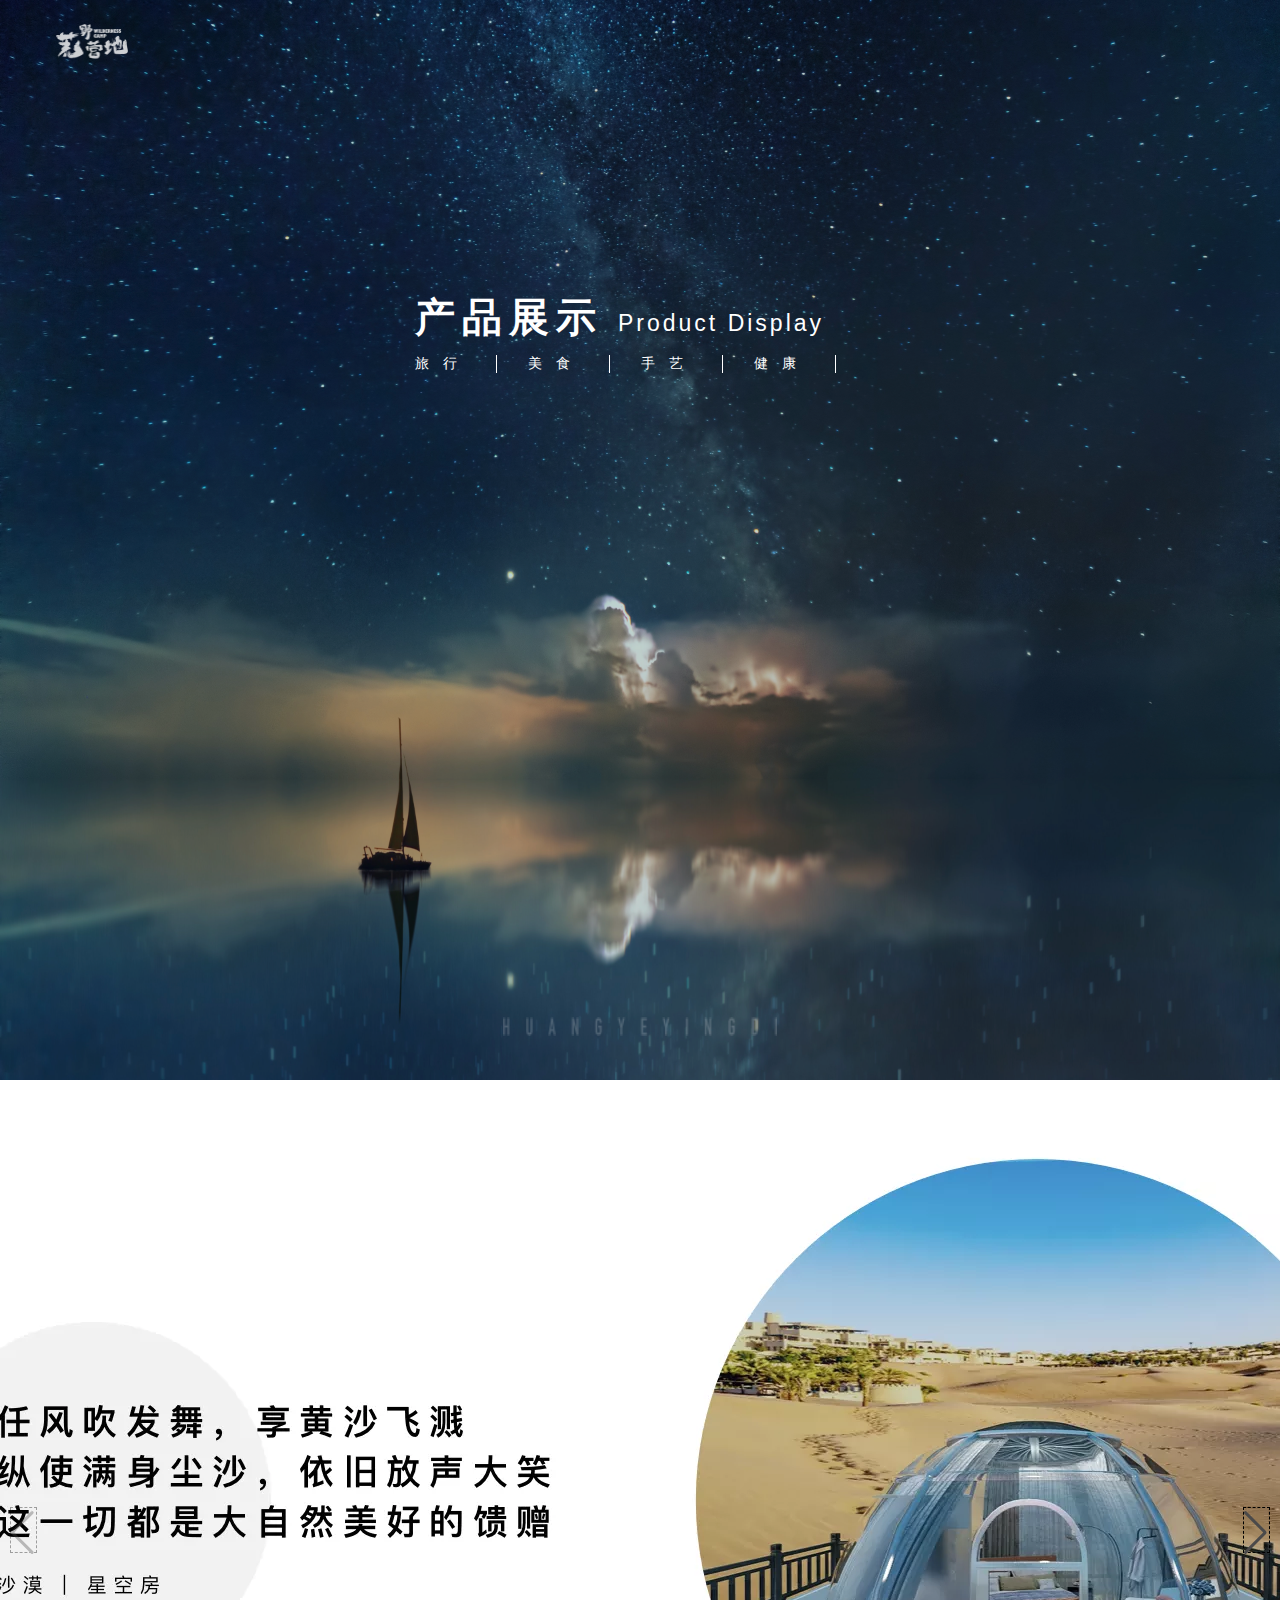
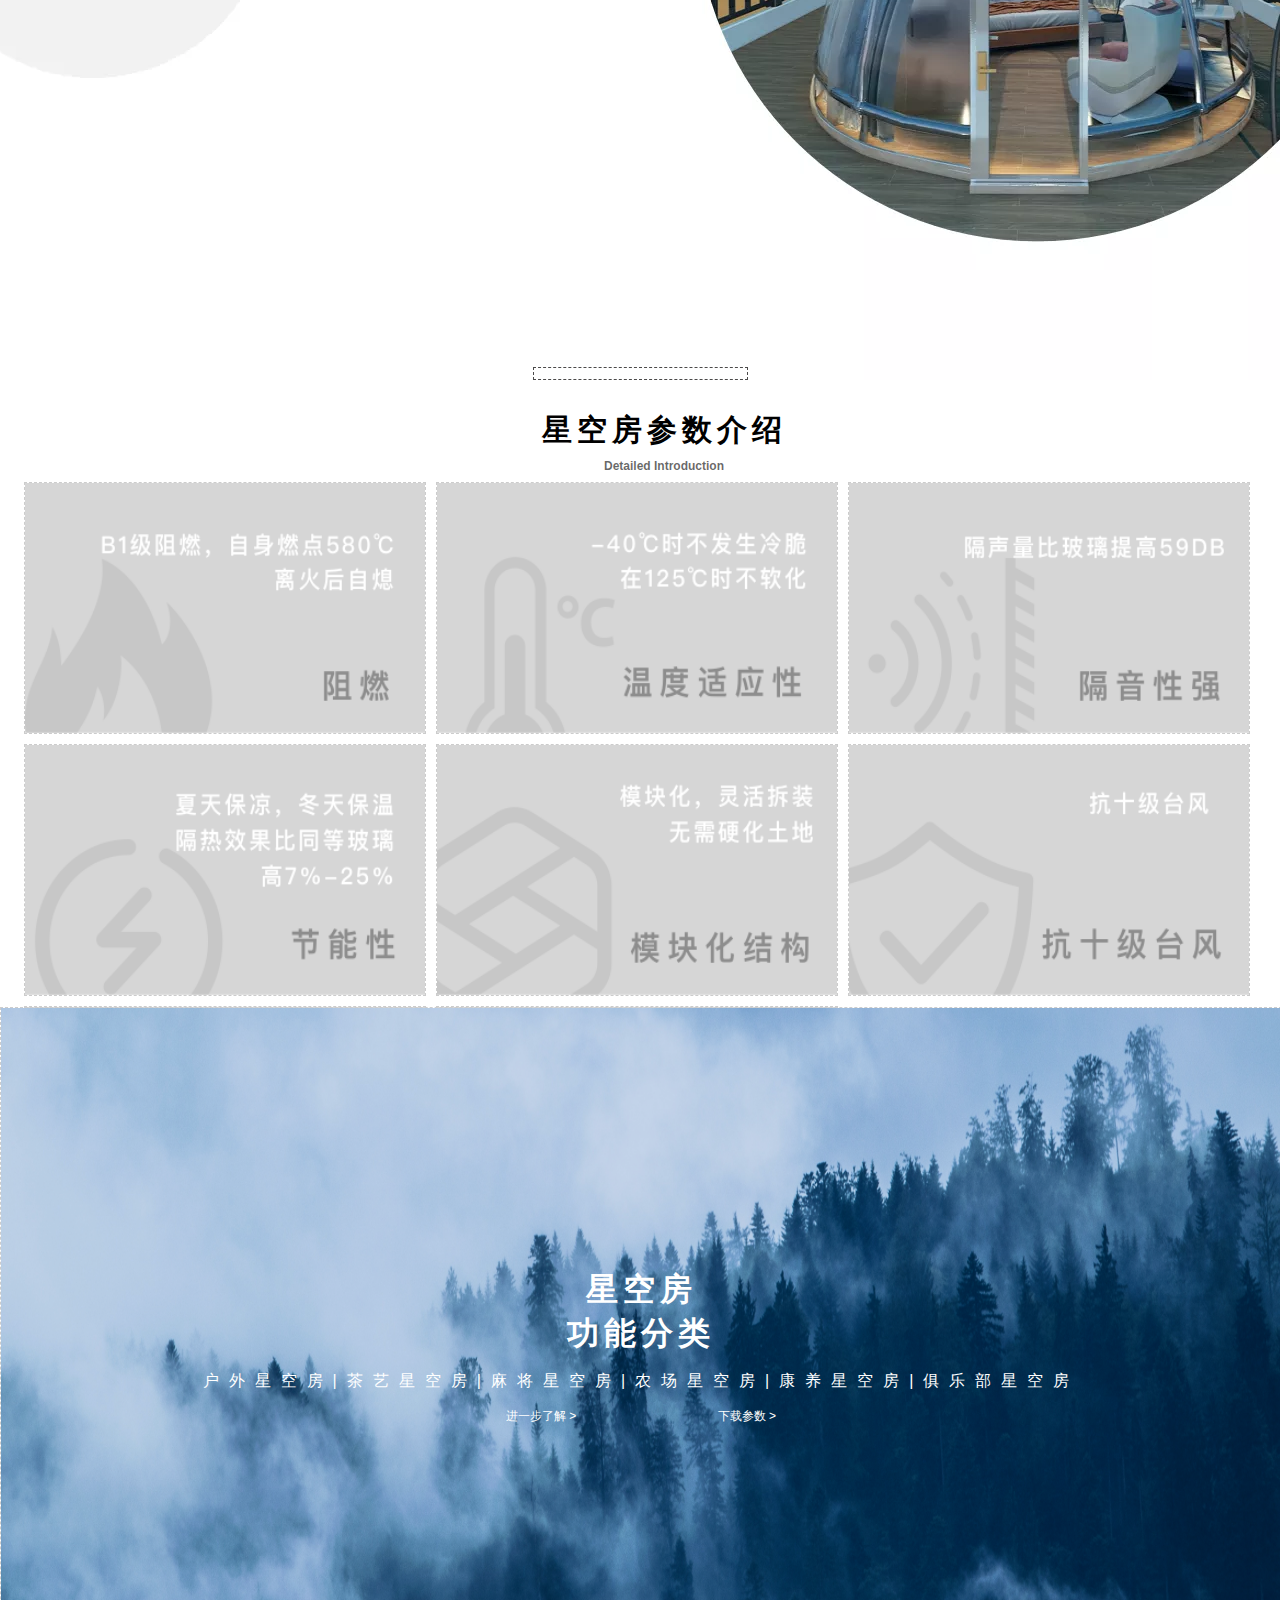
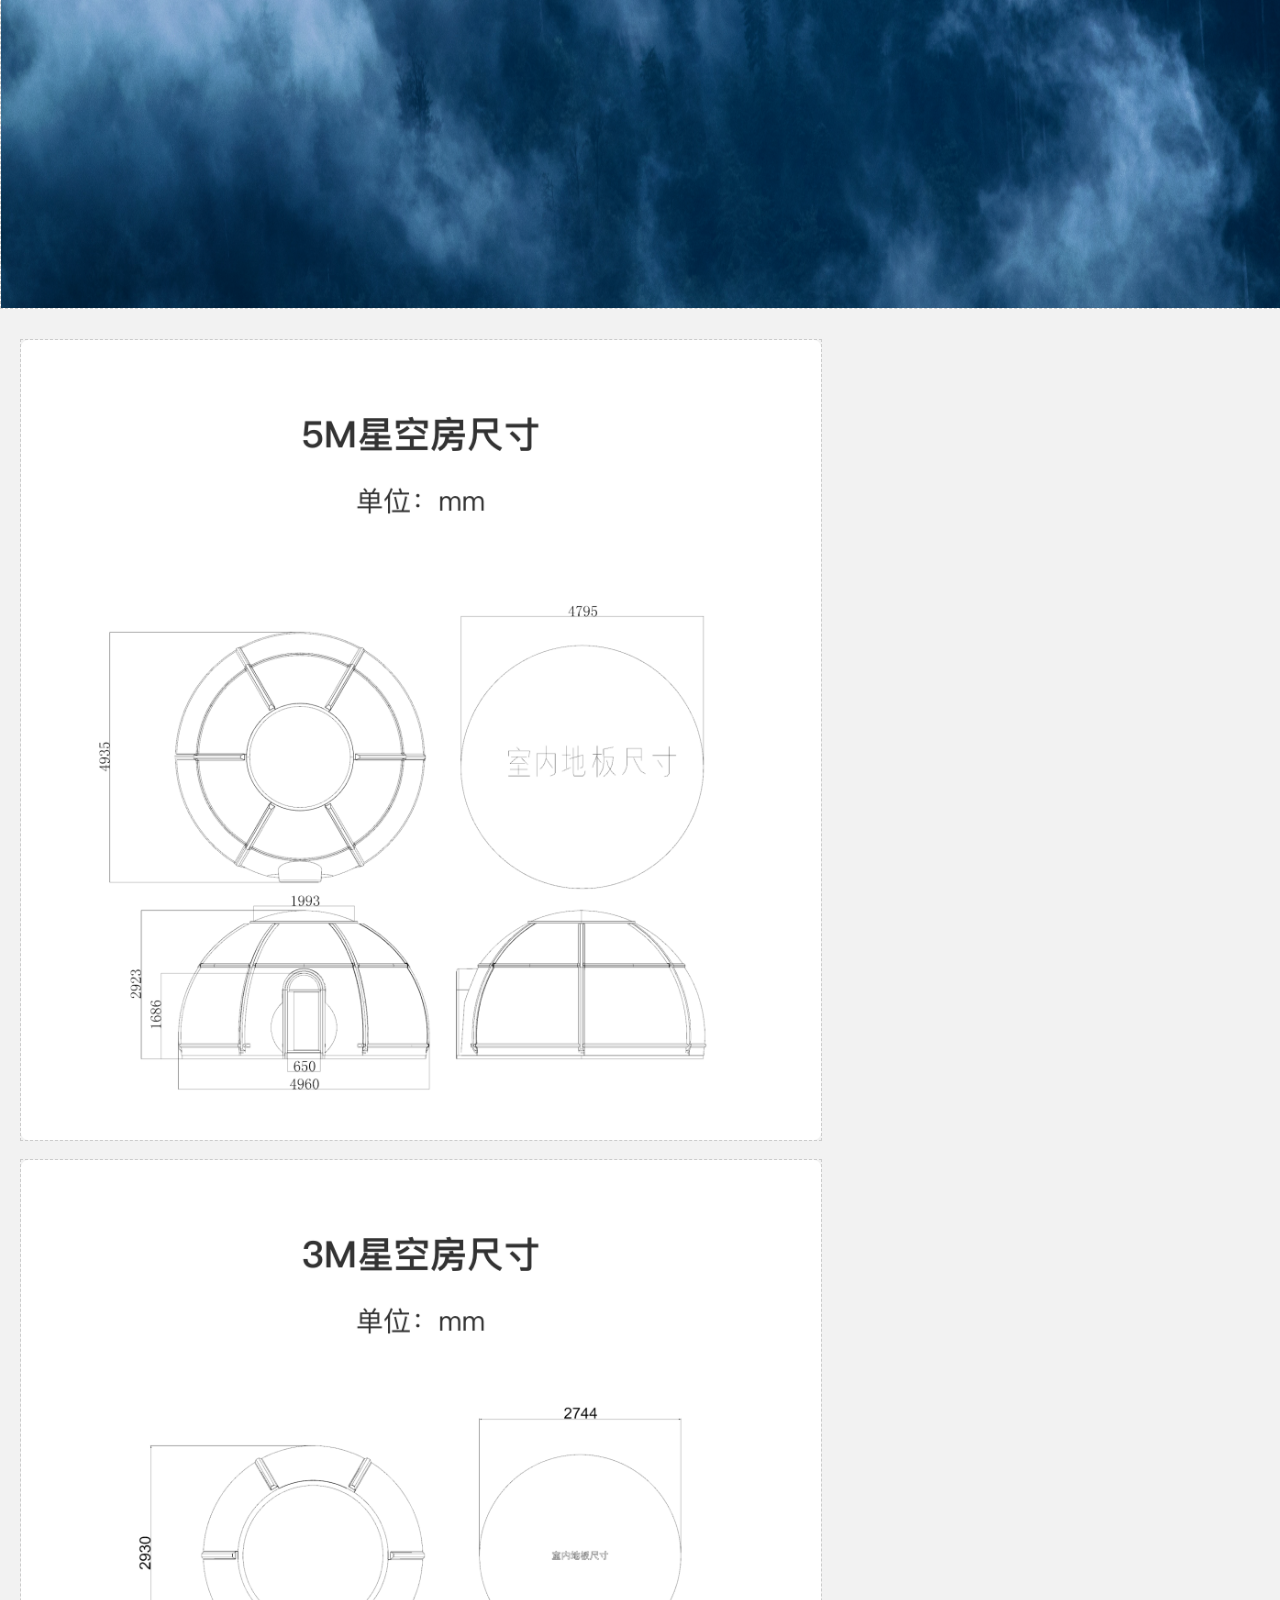
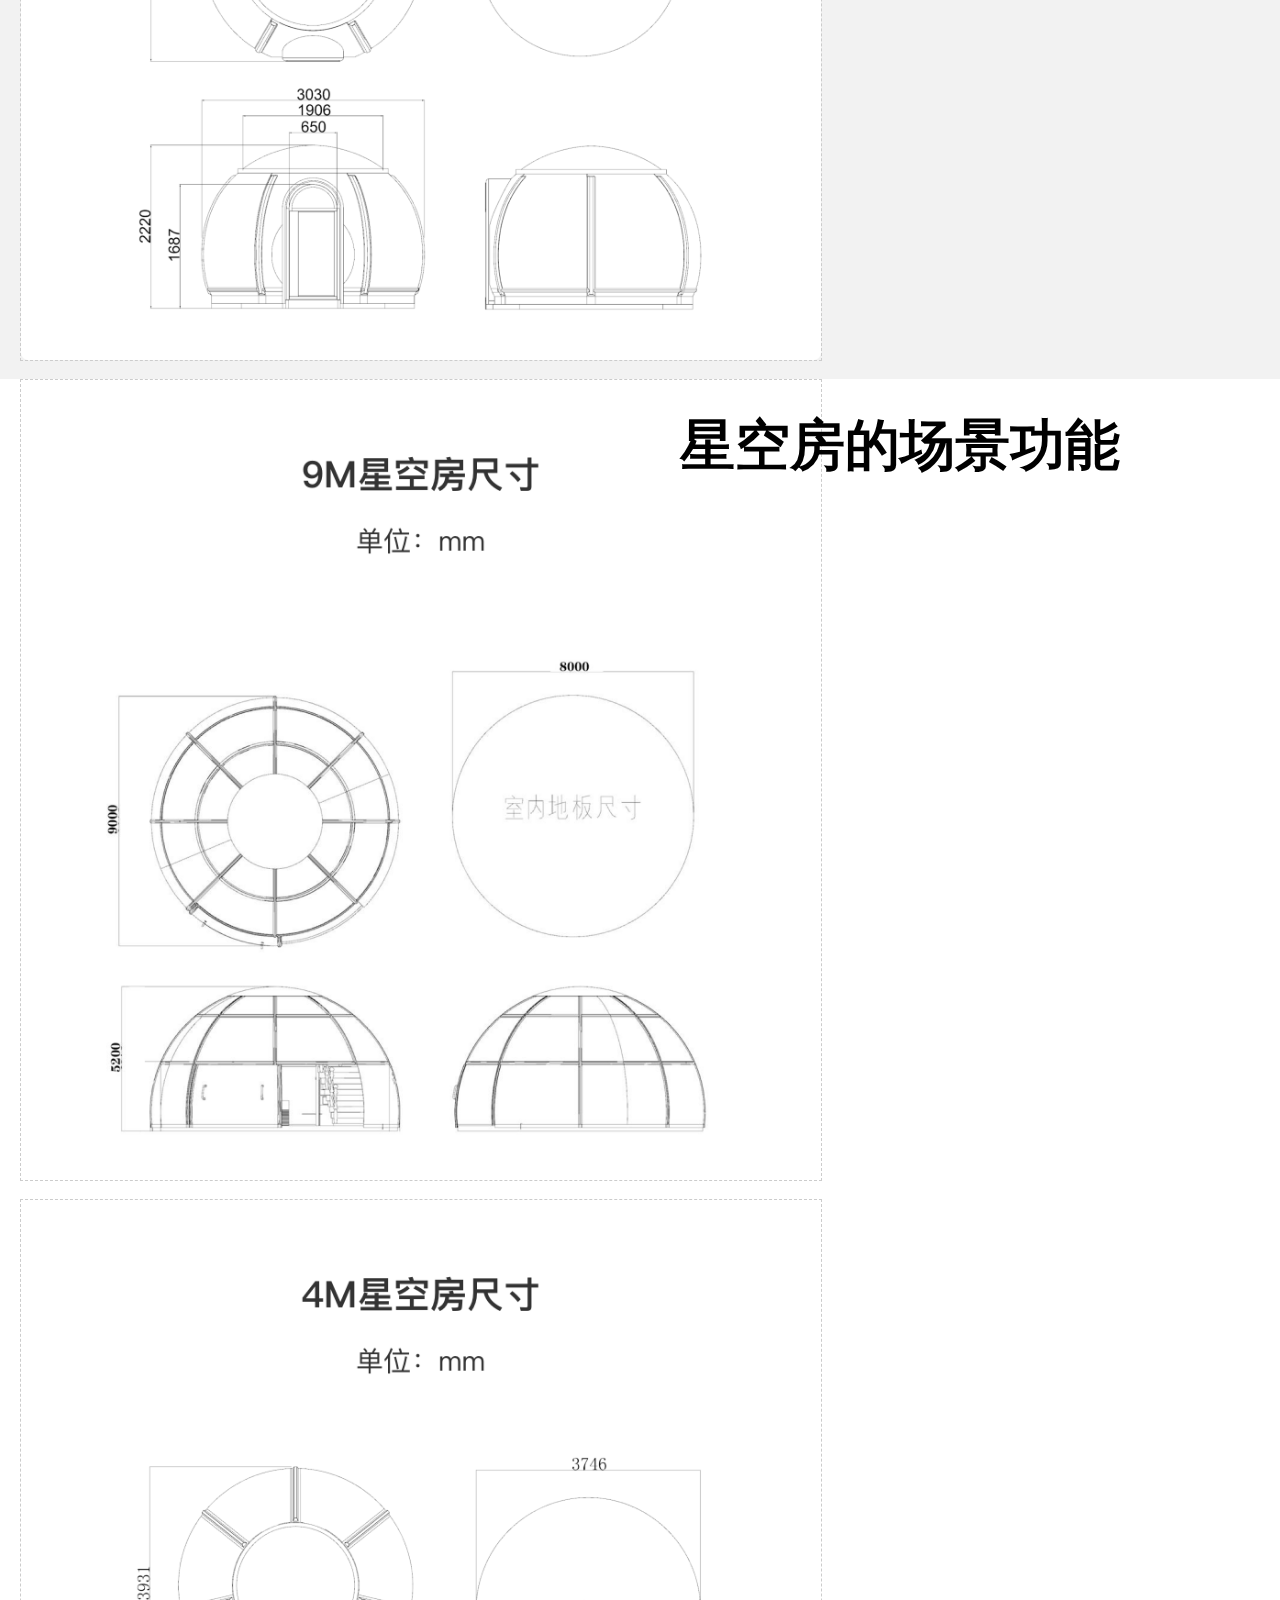
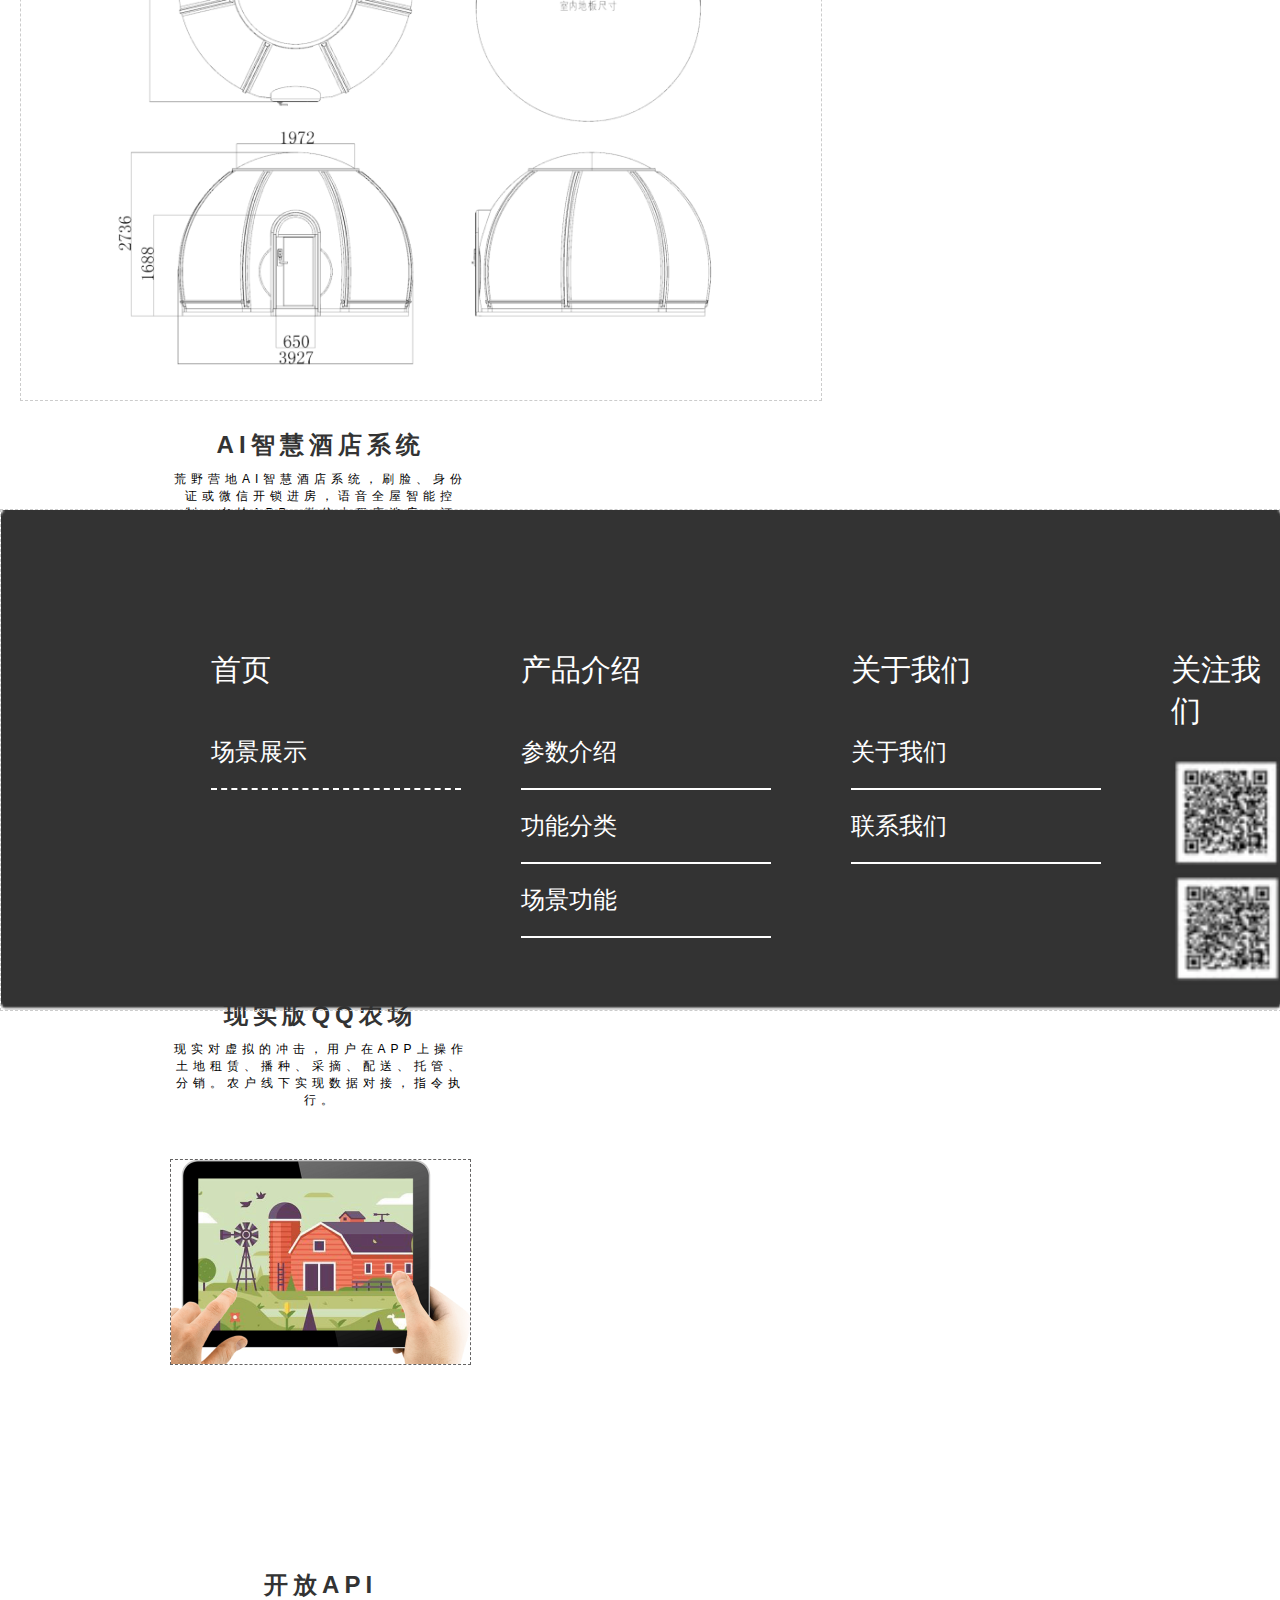
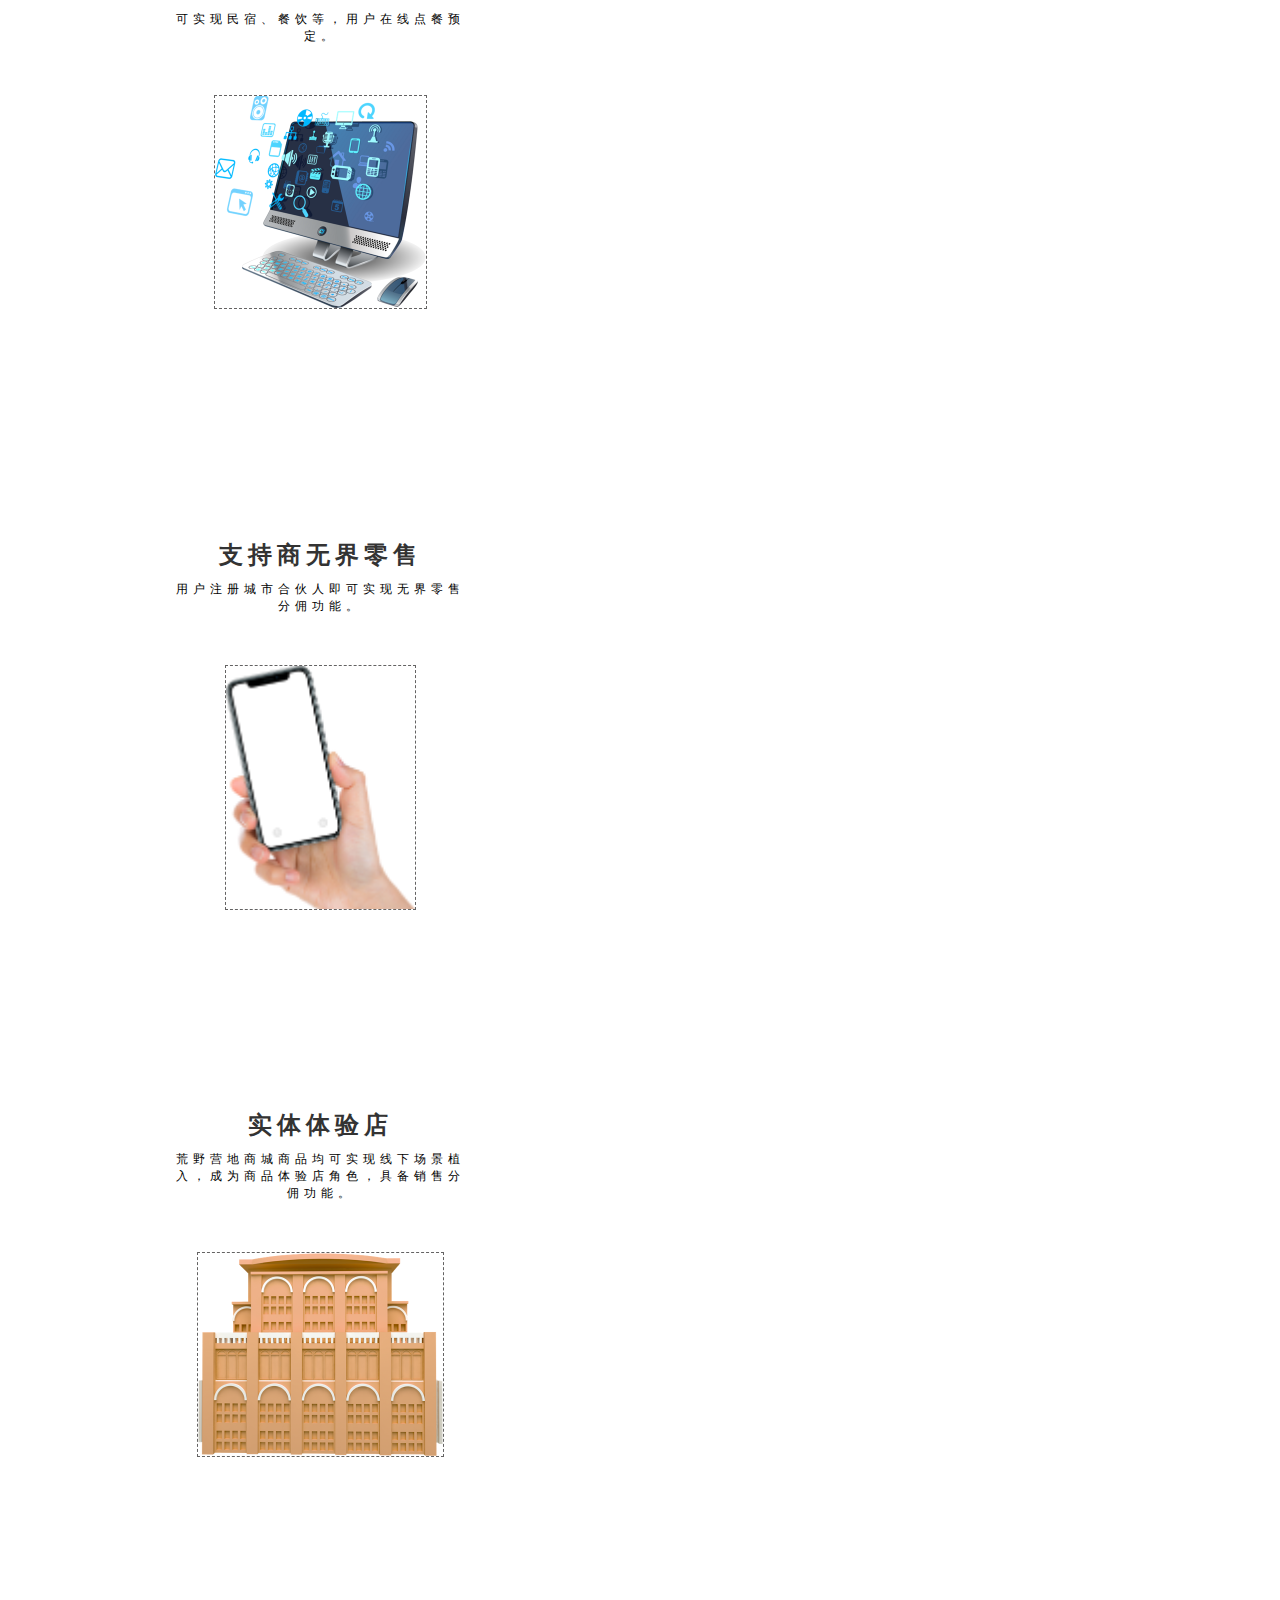
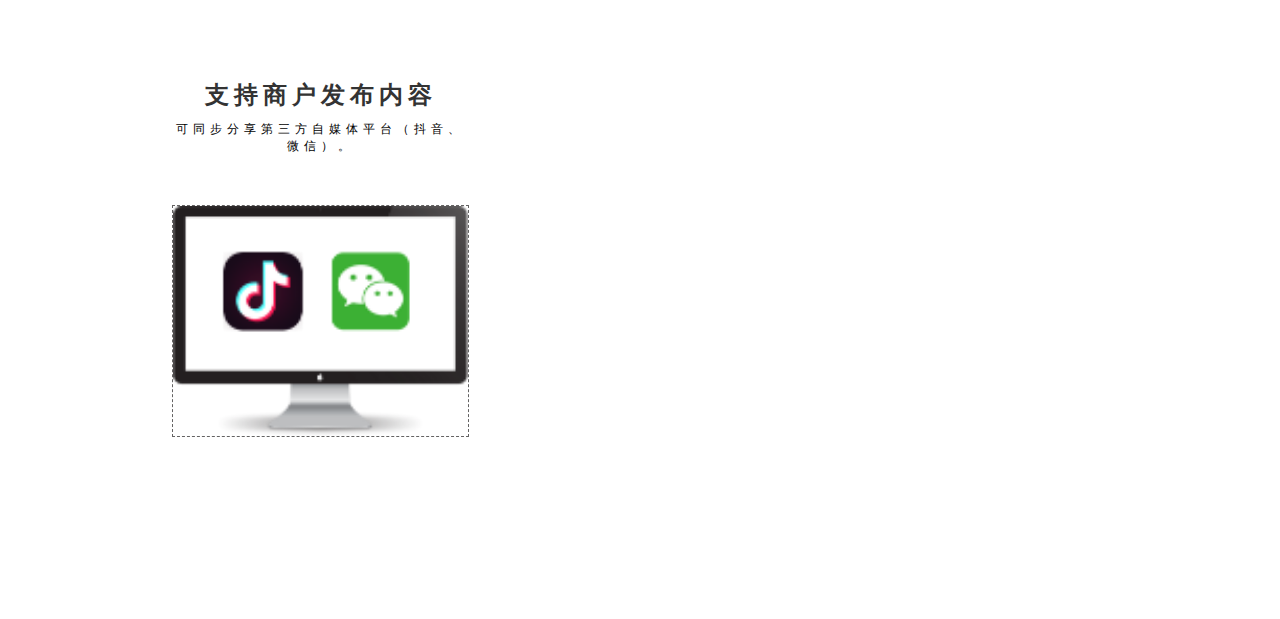
<file: html/Exhibition.html>
<!DOCTYPE html>
<html lang="en">
<head>
    <meta charset="UTF-8">
    <meta name="viewport" content="width=device-width, initial-scale=1.0">
    <meta http-equiv="X-UA-Compatible" content="ie=edge">
    <title>产品介绍</title>
    <link rel="stylesheet" href="../css/Exhibition-phone.css">
    <link rel="stylesheet" href="../css/swiper.min.css">
    <!-- b -->
</head>
<body>
    <div class="header">
        <img src="../image/logo-phone1.png" alt="" class="header-logo">
        <div class="header-text">
            <div class="header-text-left">
                <h3>产品展示</h3>
                <p>Product Display</p>
            </div>  
            <span class='line'></span>
            <div class="header-text-right">
                <p>
                    日月星辰 山川湖海 世间万象 人生百态
                </p>
            </div>
            <div class="header-right">
                <ul>
                    <li class="one">旅  行</li>
                    <li>美  食</li>
                    <li>手  艺</li>
                    <li>健  康</li>
                </ul>
            </div>
        </div>
        
        <img src="../image/huangyeyingdi(2).png" alt="" class="header-bottom">
    </div>
    <div class="swiper-container">
        <div class="swiper-wrapper">
          <div class="swiper-slide box1">
            <img src="../image/huangyeyingdi(2).png" alt="" class="bottom">
          </div>
          <div class="swiper-slide box2">
            <img src="../image/huangyeyingdi(2).png" alt="" class="bottom">
          </div>
        </div>
        <!-- Add Arrows -->
        <div class="swiper-button-next"></div>
        <div class="swiper-button-prev"></div>
   </div>
    <div class="ListDiagram1">
    </div>
    <div class="ListDiagram2">
    </div>
    <div class="ListDiagram3">
        <div class="ListDiagram3-left">
            <p>
                沙漠 | 星空房
            </p>
        </div>
        <div class="ListDiagram3-left-zindex">
            <p>任风吹发舞，享黄沙飞溅&nbsp&nbsp&nbsp&nbsp&nbsp&nbsp&nbsp&nbsp&nbsp 纵使满身尘沙，依旧放声大笑 这一切都是大自然美好的馈赠</p>
        </div>
        <div class="ListDiagram3-right">
            <img src="../image/ListDiagram3.png" alt="">
        </div>
        <div class="ListDiagram3-bottom">
            <img src="../image/huangyeyingdi(3).png" alt="">
        </div>
    </div>
    <!--星空房 -->
    <div class="StarryRoom">
        <h4>星空房参数介绍</h4>
        <p>Detailed Introduction</p>
        <div class="StarryRoom-list1">
            <img src="../image/StarryRoom-list1(1).png" alt="" class="fl"/>
            <img src="../image/StarryRoom-list1(2).png" alt="" class="fr"/>
        </div>
        <div class="StarryRoom-list2">
            <img src="../image/StarryRoom-list2(1).png" alt="" class="fl"/>
            <img src="../image/StarryRoom-list2(2).png" alt="" class="fr"/>
        </div>
        <div class="StarryRoom-list3">
            <img src="../image/StarryRoom-list3(1).png" alt="" class="fl"/>
            <img src="../image/StarryRoom-list3(2).png" alt="" class="fr"/>
        </div>
        <div class="StarryRoom-list4">
            <img src="../image/StarryRoom-list4(1).png" alt="" class="fl"/>
            <img src="../image/StarryRoom-list4(2).png" alt="" class="fr"/>
        </div>
        <!-- pc -->
        <div class="list">
            <ul>
                <li>
                    <img src="../image/StarryRoom-list1(1).png" alt="" class="fl"/>
                </li>
                <li>
                    <img src="../image/StarryRoom-list1(2).png" alt="" class="fr"/>
                </li>
                <li>
                    <img src="../image/StarryRoom-list2(1).png" alt="" class="fl"/>
                </li>
                <li>
                    <img src="../image/StarryRoom-list2(2).png" alt="" class="fr"/>
                </li>
                <li>
                    <img src="../image/StarryRoom-list3(1).png" alt="" class="fl"/>
                </li>
                <li>
                    <img src="../image/StarryRoom-list3(2).png" alt="" class="fr"/>
                </li>
                <li>
                    <img src="../image/StarryRoom-list4(1).png" alt="" class="fl"/>
                </li>
                <li>
                    <img src="../image/StarryRoom-list4(2).png" alt="" class="fr"/>
                </li>
            </ul>
        </div>
        
    </div>
    <!-- 功能设计 -->
    <div class="FunctionalClassification">
        <div class="FunctionalClassification-h4">
            <h4>&nbsp;星空房&nbsp;<br>功能分类</h4>
        </div>
        <p>户外星空房|茶艺星空房|麻将星空房|农场星空房|康养星空房|俱乐部星空房</p>
        <div class="fa">
            <a href="javasecipt:;">进一步了解&nbsp;></a><a href="javasecipt:;">下载参数&nbsp;> </a>
        </div>
        <span class="FunctionalClassification-span1"><a href="javasecipt:;">进一步了解&nbsp;></a></span>
        <span class="FunctionalClassification-span2"><a href="javasecipt:;">下载参数&nbsp;> </a></span>
    </div>

    <div class="Design">
        <div class="Design1">
            <img src="../image/design1.png" alt="">
        </div>
        <div class="Design2">
            <img src="../image/design2.png" alt="">
        </div>
        <div class="Design3">
            <img src="../image/design3.png" alt="">
        </div>
        <div class="Design4">
            <img src="../image/design4.png" alt="">
        </div>
        </div> 
        <!-- pc -->
        <div class="Design_mb">
            <ul>
                <li>
                    <img src="../image/mb01.png" alt="">
                </li>
                <li>
                    <img src="../image/mb02.png" alt="">
                </li>
                <li>
                    <img src="../image/mb03.png" alt="">
                </li>
                <li>
                    <img src="../image/mb04.png" alt="">
                </li>
            </ul>
        </div>
    <div class="SceneCunction">
        <h4 class="SceneCunction-h4-1">
            星空房的场景功能
        </h4>
        <h3 class="SceneCunction-h3-1">
            AI智慧酒店系统
        </h3>
        <div class="SceneCunction-p-1">
            <p>
                荒野营地AI智慧酒店系统，刷脸、身份证或微信开锁进房，语音全屋智能控制。支持APP+微信小程序选房、订房、支付、退房，实现全流程智能化。
            </p>
        </div>
        <div class="SceneCunction-img-1">
            <img src="../image/SceneCunction-img-1.png" alt="">
        </div>
        <h4 class="SceneCunction-h4-2">
            现实版QQ农场
        </h4>
        <div class="SceneCunction-p-2">
            <p>
                现实对虚拟的冲击，用户在APP上操作土地租赁、播种、采摘、配送、托管、分销。农户线下实现数据对接，指令执行。
            </p>
        </div>
        <div class="SceneCunction-img-2">
            <img src="../image/SceneCunction-img-2.png" alt="">
        </div>
        <h4 class="SceneCunction-h4-3">
            支持商无界零售
        </h4>
        <div class="SceneCunction-p-3">
            <p>
                用户注册城市合伙人即可实现无界零售分佣功能。
            </p>
        </div>
        <div class="SceneCunction-img-3">
            <img src="../image/aa.png" alt="">
        </div>
        <h4 class="SceneCunction-h4-3">
            开放API
        </h4>
        <div class="SceneCunction-p-3">
            <p>
                可实现民宿、餐饮等，用户在线点餐预定
            </p>
        </div>
        <div class="SceneCunction-img-3">
            <img src="../image/SceneCunction-img-3.png" alt="">
        </div>
        <h4 class="SceneCunction-h4-4">
            实体体验店
        </h4>
        <div class="SceneCunction-p-4">
            <p>
                荒野营地商城商品均可实现线下场景植入，成为商品体验店角色，具备销售分佣功能。
            </p>
        </div>
        <div class="SceneCunction-img-4">
            <img src="../image/SceneCunction-img-4.png" alt="">
        </div>
        <h4 class="SceneCunction-h4-5">
            支持商户发布内容
        </h4>
        <div class="SceneCunction-p-5">
            <p>
                可同步分享第三方自媒体平台（抖音、微信）
            </p>
        </div>
        <div class="SceneCunction-img-5">
            <img src="../image/SceneCunction-img-5.png" alt="">
        </div>
    </div>
    <div class="scene">
        <h4>星空房的场景功能</h4>
        <ul>
            <li>
                <h5>AI智慧酒店系统</h5>
                <p>荒野营地AI智慧酒店系统，刷脸、身份证或微信开锁进房，语音全屋智能控制。支持APP+微信小程序选房、订房、支付、退房，实现全流程智能化。</p>
                <img src="../image/SceneCunction-img-1.png" alt="" class="one">
            </li>
            <li>
                <h5>现实版QQ农场</h5>
                <p>现实对虚拟的冲击，用户在APP上操作土地租赁、播种、采摘、配送、托管、分销。农户线下实现数据对接，指令执行。</p>
                <img src="../image/SceneCunction-img-2.png" alt="" class="tow">
            </li>
            <li>
                <h5>开放API</h5>
                <p>可实现民宿、餐饮等，用户在线点餐预定。</p>
                <img src="../image/SceneCunction-img-3.png" alt="">
            </li>
            <li>
                <h5>支持商无界零售</h5>
                <p>用户注册城市合伙人即可实现无界零售分佣功能。</p>
                <img src="../image/aa.png" alt="" class="one">
            </li>
            <li>
                <h5>实体体验店</h5>
                <p>荒野营地商城商品均可实现线下场景植入，成为商品体验店角色，具备销售分佣功能。</p>
                <img src="../image/SceneCunction-img-4.png" alt="">
            </li>
            <li>
                <h5>支持商户发布内容</h5>
                <p>可同步分享第三方自媒体平台（抖音、微信）。</p>
                <img src="../image/SceneCunction-img-5.png" alt="" class="three">
            </li>
        </ul>
    </div>
    <!-- 尾部 -->
    <div class="footer">
        <dl class="foot_i">
            <dt>首页</dt>
            <dd>
                <a href="#">场景展示</a>
            </dd>
        </dl>
        <dl class="foot_t">
            <dt>产品介绍</dt>
            <dd>
                <a href="#">参数介绍</a>
            </dd>
            <dd>
                <a href="#">功能分类</a>
            </dd>
            <dd>
                <a href="#">场景功能</a>
            </dd>
        </dl>
         <dl class="about">
            <dt>关于我们</dt>
            <dd>
                <a href="#">关于我们</a>
            </dd>
            <dd>
                <a href="#">联系我们</a>
            </dd>
        </dl>
        <dl class="follow">
            <dt>关注我们</dt>
            <dd>
                <img src="../image/er01.png" alt="">
                <img src="../image/er02.png" alt="">
            </dd>
        </dl> 
    </div>
      <!-- Initialize Swiper -->
      <script src="../js/swiper.min.js"></script>
  <script>
    var swiper = new Swiper('.swiper-container', {
      navigation: {
        nextEl: '.swiper-button-next',
        prevEl: '.swiper-button-prev',
      },
    });
  </script>
</body>
</html>
</file>
<file: css/Exhibition-phone.css>
* {
  padding: 0;
  margin: 0;
}
a {
    text-decoration: none;
    color: #fff;
  }

/* header */

@media screen and (min-width:992px) {
  * {
    padding: 0;
    margin: 0;
  }
  a {
    text-decoration: none;
    color: #fff;
  }
  li {
    list-style: none;
  }
  html,
  body {
    position: relative;
    height: 100%;
  }
  body {
    font-family: Helvetica Neue, Helvetica, Arial, sans-serif;
    margin: 0;
    padding: 0;
  }
  .swiper-container {
    width: 100%;
    height: 100%;
  }
  .swiper-slide {
    /* Center slide text vertically */
    display: -webkit-box;
    display: -ms-flexbox;
    display: -webkit-flex;
    display: flex;
    -webkit-box-pack: center;
    -ms-flex-pack: center;
    -webkit-justify-content: center;
    justify-content: center;
    -webkit-box-align: center;
    -ms-flex-align: center;
    -webkit-align-items: center;
    align-items: center;
  }
  /* header */
  .header {
    position: relative;
    width: 100%;
    height: 1080px;
    background: url("../image/ProductDisplay.png") no-repeat;
    background-size: 100% 100%;
  }
  .header .header-logo {
    position: absolute;
    width: 72px;
    height: 35px;
    left: 56px;
    top: 24px;
  }
  .header .header-text {
    position: absolute;
    top: 0;
    bottom: 0;
    left: 0;
    right: 0;
    margin: auto;
    width: 450px;
    height: 500px;
  }
  .header .header-text-left {
    float: left;
    width: 100%;
    height: 116px;
  }
  .header .header-text-left h3 {
    float: left;
    font-size: 40px;
    letter-spacing: 7px;
    color: #fff;
    margin-right: 15px;
  }
  .header .header-text-left p {
    float: left;
    font-size: 23px;
    font-weight: 400;
    color: #ffffff;
    margin-top: 20px;
    letter-spacing: 3px;
  }
  .header .line {
    display: none;
  }
  .header-text-right {
    display: none;
  }
  .header-right {
    height: 50px;
    position: absolute;
    top: 65px;
  }
  .header-right ul li {
    float: left;
    width: 50px;
    font-size: 14px;
    padding: 0 31px;
    border-right: 1px solid #fff;
    color: #fff;
    letter-spacing: 5px;
  }
  .header-right .one {
    padding-left: 0;
  }
  .header .header-bottom {
    position: absolute;
    width: 274px;
    height: 19px;
    bottom: 44px;
    left: 50%;
    transform: translateX(-50%);
  }
  /*  */
  .ListDiagram1 {
    display: none;
  }
  .ListDiagram2 {
    display: none;
  }
  .ListDiagram3 {
    display: none;
  }
  .box1 {
    position: relative;
    background-size: cover;
    background: url(../image/banner.png) no-repeat center center;
  }
  .box2 {
    position: relative;
    background-size: cover;
    background: url(../image/banner1.png) no-repeat center center;
  }
  .box1 .bottom {
    position: absolute;
    bottom: 0;
    border: 1px dashed #4b4a4a;
  }
  .StarryRoom {
    width: 100%;
    margin-top: 30px;
    margin-left: 24px;
  }
  .StarryRoom h4 {
    font-size: 30px;
    text-align: center;
    letter-spacing: 5px;
  }
  .StarryRoom > p {
    font-size: 12px;
    font-weight: 600;
    margin-top: 8px;
    text-align: center;
    color: rgba(0, 0, 0, 0.6);
  }
  .StarryRoom > div {
    width: 100%;
    height: 515px;
    margin: 0 auto;
    margin-top: 9px;
  }
  .StarryRoom-list1 {
    display: none;
  }
  .StarryRoom-list2 {
    display: none;
  }
  .StarryRoom-list3 {
    display: none;
  }
  .StarryRoom-list4 {
    display: none;
  }
  .list {
    width: 100%;
    height: 700px;
    margin: 0 10px;
  }
  .list ul li {
    float: left;
    height: 250px;
    width: 400px;
    margin: 0 10px 10px 0;
    border: 1px dashed #ccc;
  }
  .list img {
    height: 250px;
    width: 400px;
  }
  .swiper-button-next:after,
  .swiper-button-prev:after {
    width: 25px;
    height: 44px;
    color: #4b4a4a;
    border: 1px dashed black;
  }
  .FunctionalClassification {
    position: relative;
    width: 100%;
    height: 100%;
    border: 1px dashed #ccc;
    margin-top: 10px;
    background: url("../image/blue01.png") no-repeat center;
    background-size: 100% 100%;
  }
  .FunctionalClassification .FunctionalClassification-h4 {
    height: 92px;
    margin-top: 260px;
  }
  .FunctionalClassification .FunctionalClassification-h4 h4 {
    position: absolute;
    left: 50%;
    transform: translateX(-50%);
    font-size: 32px;
    color: #fff;
    text-align: center;
    letter-spacing: 5px;
  }
  .FunctionalClassification p {
    font-size: 16px;
    color: #fff;
    text-align: center;
    margin-top: 11px;
    letter-spacing: 10px;
  }
  .FunctionalClassification span {
    display: none;
  }
  .fa{
    display: flex;
    justify-content: space-between;
    width: 270px;
    height: 30px;
    position: absolute;
    top: 400px;
    left: 50%;
    transform: translateX(-50%);
    
  }
  .fa a {
    font-size: 12px;
    color: #fff;
  }
  .FunctionalClassification .FunctionalClassification-span1 {
    left:261px;
    bottom:161px;
  }
  .FunctionalClassification .FunctionalClassification-span2 {
    right:277px;
    bottom: 161px;
  }
  .Design{
    display: none;
  }
  .Design_mb{
    background-color: #F2F2F2;
    width: 100%;
    height: 1650px;
    padding-top: 20px;
  }
  .Design_mb ul li{
    width: 800px;
    height: 800px;
    float: left;
    margin: 10px 20px;
  }
  .Design_mb ul li img{
    width: 100%;
    height: 100%;
    border: 1px dashed #ccc;
  }
  /*  */
  .SceneCunction{
    display: none;
  }
  .scene{
    width: 100%;
    height:1700px;
    position: relative;
  }
  .scene h4{
    font-size: 55px;
    margin-top: 30px;
    margin-left: 50%;
    transform: translateX(-25%);
  }
  .scene ul{
    margin-top: 50px;
    height: 100%;
  }
  .scene ul li{
    width: 49%;
    height: 550px;
    float: left;
    margin: 10px 7px;
    text-align: center;
    letter-spacing: 5px;
  }
  .scene ul li h5{
    font-size: 24px;
    color: #333333;
    margin: 10px auto;
  }
  .scene ul li p{
    font-size: 12px;
    width: 300px;
    margin: 10px auto 20px;
  }
  .scene ul li img{
    border: 1px dashed rgb(100, 99, 99);
    margin-top: 30px;
  }
  .scene ul li .one{
    width: 189px;
    height: 243px;
  }
  .scene ul li .three{
    /* margin-top: 30px; */
    width: 295px;
    height: 230px;
  }
  .footer{
    border: 1px dashed #ccc;
    width: 100%;
    height:500px;
    background: url("../image/footer-phone.png") no-repeat;
    background-size: 100% 100%;
    position: relative;
  }
  .foot_i {
    color: #fff;
    position: absolute;
    left: 210px;
    top: 140px;
    text-align: left;
  }
  .foot_i dt {
    font-size: 30px;
    margin-bottom: 45px;
  }
  .foot_i dd {
    margin: 0;
    width: 250px;
    font-size: 24px;
    padding-bottom: 20px;
    border-bottom: 2px dashed #fff;
  }
  .foot_t {
    color: #fff;
    position: absolute;
    left: 520px;
    top: 140px;
    text-align: left;
  }
  .foot_t dt {
    font-size: 30px;
    margin-bottom: 25px;
  }
  .foot_t dd {
    margin: 0;
    width: 250px;
    font-size: 24px;
    padding: 20px 0;
    border-bottom: 2px solid#fff;
  }
  .about {
    color: #fff;
    position: absolute;
    left: 850px;
    top: 140px;
    text-align: left;
  }
  .about dt {
    font-size: 30px;
    margin-bottom: 25px;
  }
  .about dd {
    margin: 0;
    width: 250px;
    font-size: 24px;
    padding: 20px 0;
    border-bottom: 2px solid#fff;
  }
  .follow {
    color: #fff;
    position: absolute;
    left: 1170px;
    top: 140px;
    text-align: left;
  }
  .follow dt {
    font-size: 30px;
    margin-bottom: 25px;
  }
  .follow dd img {
    width: 112px;
    height: 112px;
  }
}
@media screen and (max-width: 993px) {
  li {
    list-style: none;
  }
  html {
    font-size: 13.33333vw;
  }
  html,
  body {
    position: relative;
    height: 100%;
  }
  body {
    font-family: Helvetica Neue, Helvetica, Arial, sans-serif;
    margin: 0;
    padding: 0;
  }
.swiper-container{
  display: none;
}
  .header {
    position: relative;
    width: 7.5rem;
    height: 10.8rem;
    background: url("../image/Exhibition-header.png") no-repeat;
    background-size: 100% 100%;
  }
  .header .header-logo {
    position: absolute;
    width: 0.72rem;
    height: 0.35rem;
    left: 0.56rem;
    top: 0.24rem;
  }
  .header .header-text {
    position: absolute;
    top: 0;
    bottom: 0;
    left: 0;
    right: 0;
    margin: auto;
    width: 3.7rem;
    height: 1.16rem;
  }
  .header .header-text-left {
    float: left;
    width: 1.92rem;
    height: 1.16rem;
    margin-right: 0.24rem;
  }
  .header .header-text-left h3 {
    font-size: 0.4rem;
    letter-spacing: 0.07rem;
    color: #fff;
  }
  .header .header-text-left p {
    font-size: 0.23rem;
    font-weight: 600;
    color: #ffffff;
    margin-top: 0.25rem;
  }
  .header .line {
    float: left;
    width: 0.02rem;
    height: 1.03rem;
    margin-top: 0.07rem;
    background-color: #fff;
  }
  .header .header-text-right {
    float: right;
    width: 1.26rem;
    height: 1.16rem;
  }
  .header .header-text-right p {
    font-size: 0.2rem;
    color: #ffffff;
    letter-spacing: 0.1rem;
    line-height: 0.29rem;
  }
  .header-right{
    display: none;
  }
  .header .header-bottom {
    position: absolute;
    width: 2.74rem;
    height: 0.19rem;
    bottom: 0.44rem;
    left: 2.49rem;
  }
  /* ListDiagram1 */
  .ListDiagram1 {
    width: 7.49rem;
    height: 4.17rem;
    border-top: 1px dashed #ccc;
    border-left: 1px dashed #ccc;
    border-right: 1px dashed #ccc;
    background: url("../image/ListDiagram1.png") no-repeat;
    background-size: 100% 100%;
  }
  /* ListDiagram2 */
  .ListDiagram2 {
    width: 7.41rem;
    height: 4.17rem;
    margin: 0 auto;
    border-top: 1px dashed #ccc;
    border-left: 1px dashed #ccc;
    border-right: 1px dashed #ccc;
    border-bottom: 1px dashed #ccc;
    background: url("../image/ListDiagram2.png");
    background-size: 100% 100%;
  }
  /* ListDiagram3 */
  .ListDiagram3 {
    position: relative;
    width: 7.41rem;
    height: 4.17rem;
    margin: 0 auto;
  }
  .ListDiagram3 .ListDiagram3-left {
    position: absolute;
    width: 1.38rem;
    height: 1.38rem;
    border: 1px dashed #ccc;
    left: 0.68rem;
    top: 1.28rem;
    background: url("../image/ListDiagram3-left-zindex.png") no-repeat;
    background-size: 100% 100%;
  }
  .ListDiagram3 .ListDiagram3-left p {
    font-size: 0.12rem;
    color: #000;
    margin-left: 0.31rem;
    margin-top: 0.96rem;
  }
  .ListDiagram3 .ListDiagram3-left-zindex {
    width: 2.25rem;
    height: 0.58rem;
    position: absolute;
    left: 0.92rem;
    top: 1.56rem;
    font-weight: 600;
    z-index: 99;
  }
  .ListDiagram3 .ListDiagram3-left-zindex p {
    font-size: 0.16rem;
    color: #303030;
  }
  .ListDiagram3 .ListDiagram3-right {
    position: absolute;
    top: 0.65rem;
    right: 0.83rem;
    width: 2.65rem;
    height: 2.65rem;
    border: 1px dashed #ccc;
  }
  .ListDiagram3 .ListDiagram3-right img {
    width: 100%;
    height: 100%;
  }
  .ListDiagram3 .ListDiagram3-bottom {
    width: 2.11rem;
    height: 0.31rem;
    position: absolute;
    bottom: 0.25rem;
    left: 2.66rem;
    border: 1px dashed #ccc;
  }
  .ListDiagram3 .ListDiagram3-bottom img {
    float: left;
    width: 100%;
    height: auto;
    margin-top: 0.1rem;
  }
  /* 星空房 */
  .list{
    display: none;
  }
  .StarryRoom {
    width: 7.5rem;
  }
  .StarryRoom h4 {
    font-size: 0.3rem;
    text-align: center;
    letter-spacing: 0.05rem;
  }
  .StarryRoom > p {
    font-size: 0.12rem;
    font-weight: 600;
    margin-top: 0.08rem;
    text-align: center;
    color: rgba(0, 0, 0, 0.6);
  }
  .StarryRoom > div {
    width: 7.4rem;
    height: 2.1rem;
    margin: 0 auto;
    margin-top: 0.09rem;
  }
  .StarryRoom > div:nth-child(1) {
    margin-top: 0.44rem;
  }
  .StarryRoom > div:nth-child(4) {
    margin-bottom: 0.1rem;
  }
  .StarryRoom > div .fl {
    float: left;
  }
  .StarryRoom > div .fr {
    float: right;
  }
  .StarryRoom > div > img {
    width: 3.65rem;
    height: 2.1rem;
    border: 1px dashed #ccc;
  }
  /* 星空功能 */
  .fa{
    display: none;
  }
  .FunctionalClassification {
    position: relative;
    width: 7.48rem;
    height: 4.91rem;
    border: 1px dashed #ccc;
    margin-top: 0.1rem;
    background: url("../image/FunctionalClassification.png") no-repeat;
    background-size: 100% 100%;
  }
  .FunctionalClassification .FunctionalClassification-h4 {
    width: 1.66rem;
    height: 0.92rem;
    margin-left: 2.93rem;
    margin-top: 1.47rem;
  }
  .FunctionalClassification .FunctionalClassification-h4 h4 {
    font-size: 0.34rem;
    color: #fff;
    text-align: center;
    letter-spacing: 0.05rem;
  }
  .FunctionalClassification p {
    font-size: 0.16rem;
    color: #fff;
    text-align: center;
    margin-top: 0.11rem;
    letter-spacing: 0.05rem;
  }
  .FunctionalClassification span {
    position: absolute;
    font-size: 0.15rem;
  }
  .FunctionalClassification span a {
    text-decoration: none;
    color: #fff;
  }
  .FunctionalClassification .FunctionalClassification-span1 {
    left: 2.61rem;
    bottom: 1.61rem;
  }
  .FunctionalClassification .FunctionalClassification-span2 {
    right: 2.77rem;
    bottom: 1.61rem;
  }
  /* 星空设计 */
  .Design {
    width: 7.5rem;
  }
  .Design div {
    width: 5.24rem;
    height: 5.24rem;
    margin: 0 auto;
    margin-top: 0.15rem;
    border: 1px dashed #ccc;
  }
  .Design div img {
    width: 100%;
    height: 100%;
  }
  /* Scene function   场景功能 */
  .SceneCunction {
    width: 7.5rem;
  }
  .SceneCunction .SceneCunction-h4-1 {
    font-size: 0.24rem;
    text-align: center;
    margin-top: 0.24rem;
    letter-spacing: 0.03rem;
  }
  .SceneCunction .SceneCunction-h3-1 {
    font-size: 0.4rem;
    text-align: center;
    margin-top: 0.44rem;
    letter-spacing: 0.05rem;
  }
  .SceneCunction .SceneCunction-p-1 {
    width: 5.81rem;
    height: 1.32rem;
    margin-top: 0.25rem;
    margin-left: 0.85rem;
  }
  .SceneCunction .SceneCunction-p-1 p {
    font-size: 0.24rem;
    color: #333333;
    text-align: center;
    letter-spacing: 0.03rem;
  }
  .SceneCunction .SceneCunction-img-1 {
    width: 2.25rem;
    height: 2.8rem;
    margin: 0 auto;
    margin-top: 0.69rem;
    border: 1px dashed #ccc;
  }
  .SceneCunction .SceneCunction-img-1 img {
    width: 100%;
    height: 100%;
  }
  .SceneCunction .SceneCunction-h4-2 {
    font-size: 0.4rem;
    text-align: center;
    margin-top: 0.77rem;
    color: #333333;
    letter-spacing: 0.05rem;
  }
  .SceneCunction .SceneCunction-p-2 {
    width: 4.43rem;
    height: 1.32rem;
    margin: 0 auto;
    margin-top: 0.15rem;
  }
  .SceneCunction .SceneCunction-p-2 p {
    font-size: 0.24rem;
    color: #333333;
    text-align: center;
    letter-spacing: 0.03rem;
  }
  .SceneCunction .SceneCunction-img-2 {
    width: 2.99rem;
    height: 2.04rem;
    margin: 0 auto;
    margin-top: 1.01rem;
    border: 1px dashed #ccc;
  }
  .SceneCunction .SceneCunction-img-2 img {
    width: 100%;
    height: 100%;
  }
  .SceneCunction .SceneCunction-h4-3 {
    font-size: 0.4rem;
    text-align: center;
    margin-top: 0.77rem;
    color: #333333;
    letter-spacing: 0.05rem;
  }
  .SceneCunction .SceneCunction-p-3 {
    width: 4.43rem;
    height: 1.32rem;
    margin: 0 auto;
    margin-top: 0.15rem;
  }
  .SceneCunction .SceneCunction-p-3 p {
    font-size: 0.24rem;
    color: #333333;
    text-align: center;
    letter-spacing: 0.03rem;
  }
  .SceneCunction .SceneCunction-img-3 {
    width: 2.11rem;
    height: 2.12rem;
    margin: 0 auto;
    margin-top: 0.4rem;
    border: 1px dashed #ccc;
  }
  .SceneCunction .SceneCunction-img-3 img {
    width: 100%;
    height: 100%;
  }
  .SceneCunction .SceneCunction-h4-4 {
    font-size: 0.4rem;
    text-align: center;
    margin-top: 0.77rem;
    color: #333333;
    letter-spacing: 0.05rem;
  }
  .SceneCunction .SceneCunction-p-4 {
    width: 4rem;
    height: 0.99rem;
    margin: 0 auto;
    margin-top: 0.15rem;
  }
  .SceneCunction .SceneCunction-p-4 p {
    font-size: 0.24rem;
    color: #333333;
    text-align: center;
    letter-spacing: 0.03rem;
  }
  .SceneCunction .SceneCunction-img-4 {
    width: 2.45rem;
    height: 2.03rem;
    margin: 0 auto;
    margin-top: 0.69rem;
    border: 1px dashed #ccc;
  }
  .SceneCunction .SceneCunction-img-4 img {
    width: 100%;
    height: 100%;
  }
  .SceneCunction .SceneCunction-h4-5 {
    font-size: 0.4rem;
    text-align: center;
    margin-top: 0.77rem;
    color: #333333;
    letter-spacing: 0.05rem;
  }
  .SceneCunction .SceneCunction-p-5 {
    width: 4rem;
    height: 0.99rem;
    margin: 0 auto;
    margin-top: 0.15rem;
  }
  .SceneCunction .SceneCunction-p-5 p {
    font-size: 0.24rem;
    color: #333333;
    text-align: center;
    letter-spacing: 0.03rem;
  }
  .SceneCunction .SceneCunction-img-5 {
    width: 2.95rem;
    height: 2.3rem;
    margin: 0 auto;
    margin-top: 0.83rem;
    margin-bottom: 0.69rem;
    border: 1px dashed #ccc;
  }
  .SceneCunction .SceneCunction-img-5 img {
    width: 100%;
    height: 100%;
  }
  
  /* 尾部 */
  
  .footer {
    border: 1px dashed #ccc;
    width: 7.48rem;
    height: 2.5rem;
    background: url("../image/footer-phone.png") no-repeat;
    background-size: 100% 100%;
    position: relative;
  }
  .foot_i {
    color: #fff;
    position: absolute;
    left: 0.5rem;
    top: .4rem;
    text-align: left;
  }
  .foot_i dt {
    font-size: 0.14rem;
    margin-bottom: 0.45rem;
  }
  .foot_i dd {
    margin: 0;
    width: 1.2rem;
    font-size: 0.12rem;
    padding-bottom: 0.1rem;
    border-bottom: 2px dashed #fff;
  }
  .foot_t {
    color: #fff;
    position: absolute;
    left: 2rem;
    top: .4rem;
    text-align: left;
  }
  .foot_t dt {
    font-size: 0.14rem;
    margin-bottom: 0.25rem;
  }
  .foot_t dd {
    margin: 0;
    width: 1.2rem;
    font-size: 0.12rem;
    padding: 0.1rem 0;
    border-bottom: 2px solid#fff;
  }
  .about {
    color: #fff;
    position: absolute;
    right: 2.7rem;
    top: .4rem;
    text-align: left;
  }
  .about dt {
    font-size: 0.14rem;
    margin-bottom: 0.25rem;
  }
  .about dd {
    margin: 0;
    width: 1.2rem;
    font-size: 0.12rem;
    padding: 0.1rem 0;
    border-bottom: 2px solid#fff;
  }
  .follow {
    color: #fff;
    position: absolute;
    right: 1.1rem;
    top: .4rem;
    text-align: left;
  }
  .follow dt {
    font-size: 0.14rem;
    margin-bottom: 0.25rem;
  }
  .follow dd {
    height: 100%;
  }
  .follow dd img {
    width: 0.43rem;
    height: 0.43rem;
  }
  .scene{
    display: none;
  }
  .Design_mb{
    display: none;
  }
  }
</file>
